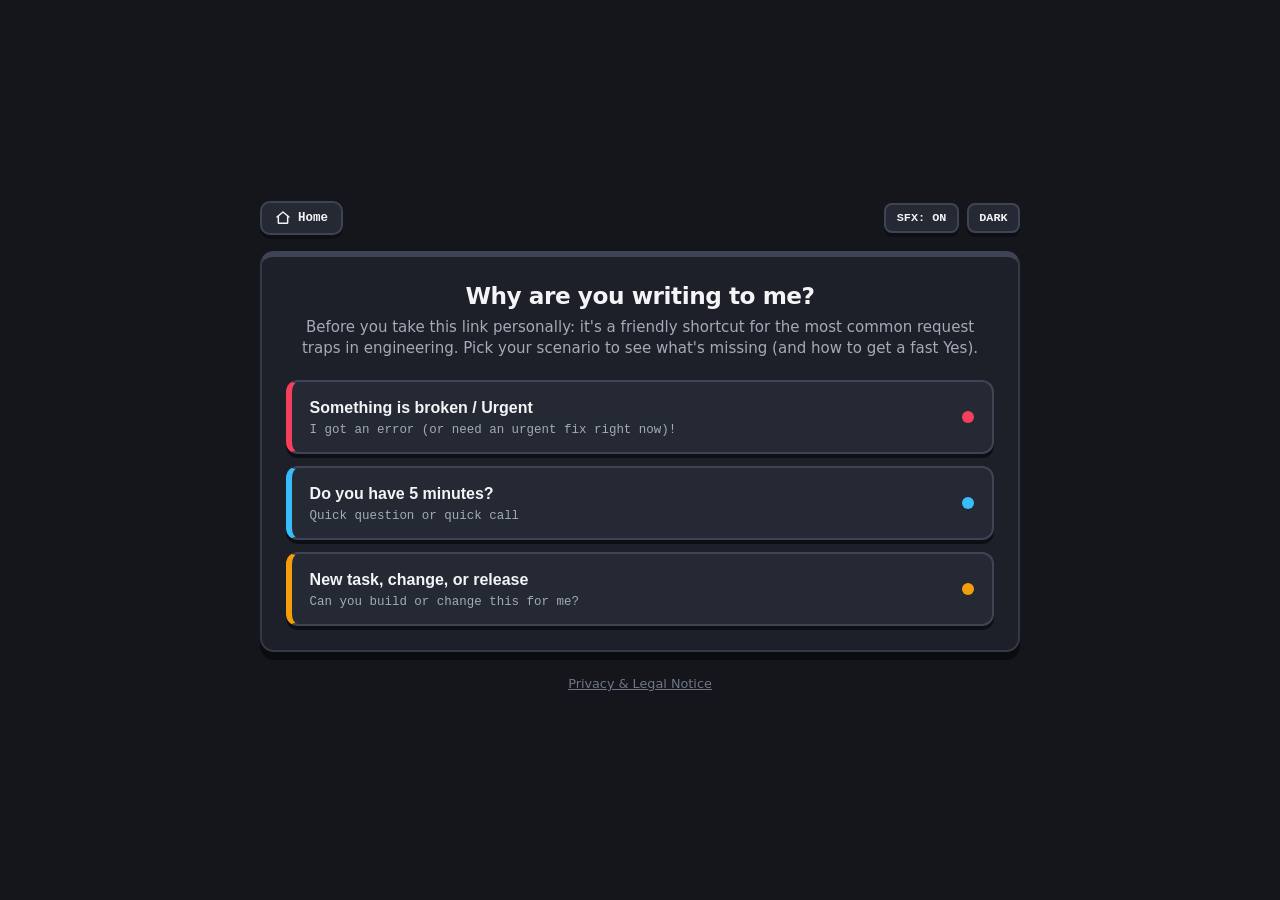
<file: docs/index.html>
<!DOCTYPE html>
<html lang="en" data-theme="dark">
<head>
  <meta charset="UTF-8">
  <meta name="viewport" content="width=device-width, initial-scale=1.0">
  <meta http-equiv="Content-Security-Policy" content="default-src 'none'; script-src 'self'; style-src 'self' 'unsafe-inline'; img-src 'self' data:; connect-src 'self'; font-src 'none'; object-src 'none'; base-uri 'self'; form-action 'none'">
  <meta name="referrer" content="no-referrer">
  <meta name="robots" content="noindex, nofollow">
  <title>no.gpurg.com</title>
  <meta name="description" content="Interactive decision tree and automated replay showing why an incomplete, urgent, or out-of-scope request is a No.">
  <meta name="author" content="Giulio Purgatorio">
  <meta name="theme-color" content="#141619">
  <link rel="icon" href="data:image/svg+xml,<svg xmlns=%22http://www.w3.org/2000/svg%22 viewBox=%220 0 32 32%22><rect width=%2232%22 height=%2232%22 rx=%226%22 fill=%22%23ef4444%22/><text x=%2216%22 y=%2222%22 font-family=%22monospace%22 font-weight=%22900%22 font-size=%2215%22 fill=%22%23ffffff%22 text-anchor=%22middle%22>NO</text></svg>">
  <link rel="stylesheet" href="css/styles.css">
</head>
<body>

  <div class="app-shell">
    <!-- Top Bar: Home on Left, Toggles on Right -->
    <header class="top-bar" role="banner">
      <div class="top-left">
        <button type="button" class="tactile-btn btn-home" id="btn-reset-tree" title="Home / Reset">
          <svg width="16" height="16" viewBox="0 0 24 24" fill="none" stroke="currentColor" stroke-width="2.2" stroke-linecap="round" stroke-linejoin="round" aria-hidden="true">
            <path d="M3 10.5L12 3l9 7.5"></path>
            <path d="M5 9.5V19a1 1 0 0 0 1 1h12a1 1 0 0 0 1-1V9.5"></path>
          </svg>
          <span>Home</span>
        </button>
      </div>

      <div class="top-right" role="toolbar" aria-label="Preferences">
        <button type="button" class="tactile-btn btn-sm" id="btn-sfx-toggle" aria-pressed="true" title="Toggle click sound">
          <span id="sfx-state-label">SFX: ON</span>
        </button>

        <button type="button" class="tactile-btn btn-sm" id="btn-theme-toggle" aria-pressed="false" title="Toggle Dark / Light mode">
          <span id="theme-state-label">DARK</span>
        </button>
      </div>
    </header>

    <!-- Light Mode Surprise Quip (shown only in Light Mode) -->
    <div class="light-mode-quip hidden" id="light-mode-quip" role="status">
      <span>Wait, you actually use Light Mode? Putting on sunglasses for my retinas. 🕶️</span>
    </div>

    <!-- Auto-Replay Strip -->
    <div class="banner-strip banner-replay hidden" id="replay-banner" role="status" aria-live="assertive">
      <span>Replaying your request...</span>
      <button type="button" class="tactile-btn btn-sm btn-accent" id="btn-skip-replay">
        Skip &rarr;
      </button>
    </div>

    <!-- Anti-Cheat Banner -->
    <div class="banner-strip banner-fault hidden" id="cheat-banner" role="alert">
      <span>Nice try forcing an approval in the URL. You actually have to pass the questions manually.</span>
      <button type="button" class="tactile-btn btn-sm" id="btn-dismiss-cheat">OK</button>
    </div>

    <!-- Main Content Area -->
    <main class="main-stage" id="triage-rack" role="main">
      <!-- Audit Trace (Hidden when empty!) -->
      <section class="trace-section hidden" id="trace-section" aria-label="Audit trace">
        <div class="trace-header">Audit trace</div>
        <div class="trace-list" id="trace-list"></div>
      </section>

      <!-- Active Question Card -->
      <section class="gate-section" id="gate-section" aria-live="polite"></section>

      <!-- Verdict & Interactive Gag Card -->
      <section class="verdict-section hidden" id="verdict-section" aria-live="polite"></section>
    </main>

    <!-- Centered Clean Footer -->
    <footer class="app-footer" role="contentinfo">
      <button type="button" class="footer-privacy-btn" id="btn-open-privacy" aria-haspopup="dialog">
        Privacy &amp; Legal Notice
      </button>
    </footer>
  </div>

  <!-- Virtual Cursor for #slug Auto-Replay -->
  <div id="virtual-cursor" class="virtual-cursor hidden" aria-hidden="true">
    <svg width="28" height="28" viewBox="0 0 28 28" fill="none" xmlns="http://www.w3.org/2000/svg">
      <path d="M4 3L23 12.5L14.5 15.5L11.5 24L4 3Z" fill="#f59e0b" stroke="#111110" stroke-width="2" stroke-linejoin="round"/>
    </svg>
  </div>

  <!-- 5-Pillar Privacy & Legal Notice Modal -->
  <div class="modal-backdrop hidden" id="privacy-modal" role="dialog" aria-modal="true" aria-labelledby="privacy-modal-title">
    <div class="modal-card">
      <div class="modal-header">
        <h2 id="privacy-modal-title" class="modal-title">Privacy &amp; Legal Notice</h2>
        <button type="button" class="tactile-btn btn-sm" id="btn-close-privacy" aria-label="Close">
          Close
        </button>
      </div>
      <div class="modal-body" id="privacy-modal-body">
        <article class="legal-pillar">
          <h3>1. Privacy &amp; Data Protection (GDPR Art. 13 &amp; Art. 6(1)(f))</h3>
          <p>
            <code>no.gpurg.com</code> is a 100% static, client-side web application operated by <strong>Giulio Purgatorio</strong> with zero application-level personal data collection, forms transmission, analytics, or user profiling. Any input in interactive widgets remains exclusively in volatile browser memory (RAM) and is discarded upon closing the tab. Standard HTTP edge logs (IP address, User-Agent, timestamp) are processed transiently by the hosting and DNS infrastructure (GitHub Pages / GitHub, Inc. and Namecheap DNS) strictly for network security and DDoS mitigation under legitimate interest (GDPR Art. 6(1)(f)). Contact: <a href="mailto:privacy@gpurg.com">privacy@gpurg.com</a>.
          </p>
        </article>
        <article class="legal-pillar">
          <h3>2. Zero Cookies &amp; Zero Client Storage (ePrivacy Directive 2002/58/EC Art. 5(3))</h3>
          <p>
            This site sets <strong>zero HTTP cookies</strong> (first-party or third-party) and uses <strong>zero client-side storage mechanisms</strong> (no <code>localStorage</code>, <code>sessionStorage</code>, <code>IndexedDB</code>, or browser fingerprinting). Route state is handled solely via client-side URL hash fragments (<code>#slug</code>), which are never sent in HTTP requests per RFC 3986, exempting this site from cookie consent banners under Art. 5(3).
          </p>
        </article>
        <article class="legal-pillar">
          <h3>3. Zero Third-Party Requests (Browser-Enforced CSP)</h3>
          <p>
            All styles, scripts, vector graphics, and synthesized audio use self-hosted assets, native browser APIs, and system font stacks (<code>system-ui</code>, <code>ui-monospace</code>) enforced by a strict <code>Content-Security-Policy (default-src 'none')</code> and <code>no-referrer</code> policy. Your browser never initiates outbound connections to external font providers, CDNs, or third-party domains.
          </p>
        </article>
        <article class="legal-pillar">
          <h3>4. Non-Affiliation, Nominative Fair Use &amp; Credits</h3>
          <p>
            This site is an independent personal initiative and is not affiliated with, endorsed by, or sponsored by any past or present employer, client, academic institution, or technology vendor. All referenced trademarks and product names (including AWS, Amazon Web Services, CloudWatch, CloudTrail, Route53, S3, SQS, EventBridge, EC2, IAM, HashiCorp Terraform, Apache Kafka, and Google) belong to their respective owners and are used strictly under Nominative Fair Use to describe generic technical scenarios. Cultural references and aphorisms are used strictly as humorous rhetorical hyperbole and parody. Editorial inspiration credits: <em>nohello.net</em>, <em>dontasktoask.com</em>, and <em>xyproblem.info</em>. All code and inline SVG graphics are self-developed under the MIT License.
          </p>
        </article>
        <article class="legal-pillar">
          <h3>5. No Warranty &amp; Limitation of Liability (&ldquo;AS IS&rdquo;)</h3>
          <p>
            All content and interactive widgets are provided strictly <strong>&ldquo;AS IS&rdquo;</strong> for informational, educational, and portfolio/humor purposes without warranty of any kind, express or implied. Nothing on this site constitutes professional engineering, legal, or security consultancy, and the author assumes zero liability for any reliance placed on this material.
          </p>
        </article>
      </div>
    </div>
  </div>

  <script src="js/tree.js" defer></script>
  <script src="js/minigames.js" defer></script>
  <script src="js/app.js" defer></script>
</body>
</html>
</file>
<file: docs/css/styles.css>
/* ==========================================================================
   NO.GPURG.COM - TACTILE KEYCAP UI & THEME TOKENS (styles.css)
   ========================================================================== */

:root,
[data-theme="dark"] {
  --bg-page: #14161b;
  --bg-card: #1d2028;
  --bg-recessed: #121419;
  --bg-key: #252934;
  --bg-key-hover: #2d3240;

  --border-card: #343946;
  --border-key: #3e4454;
  --shadow-card: 0 8px 0 #0b0c10;
  --shadow-key: 0 4px 0 #0d0f14;

  --text-main: #f3f4f6;
  --text-sub: #a3aab8;
  --text-muted: #6e7687;

  /* Friendly Semantic Severity Palette */
  --tone-danger: #f43f5e;
  --tone-danger-bg: rgba(244, 63, 94, 0.12);
  --tone-danger-border: rgba(244, 63, 94, 0.55);

  --tone-warn: #f59e0b;
  --tone-warn-bg: rgba(245, 158, 11, 0.12);
  --tone-warn-border: rgba(245, 158, 11, 0.55);

  --tone-success: #10b981;
  --tone-success-bg: rgba(16, 185, 129, 0.12);
  --tone-success-border: rgba(16, 185, 129, 0.55);

  --tone-info: #38bdf8;
  --tone-info-bg: rgba(56, 189, 248, 0.12);
  --tone-info-border: rgba(56, 189, 248, 0.55);

  --tone-neutral: #a78bfa;
  --tone-neutral-bg: rgba(167, 139, 250, 0.12);
  --tone-neutral-border: rgba(167, 139, 250, 0.55);

  --font-sans: system-ui, -apple-system, BlinkMacSystemFont, 'Segoe UI', Roboto, Helvetica, Arial, sans-serif;
  --font-mono: ui-monospace, SFMono-Regular, Menlo, Monaco, Consolas, 'Liberation Mono', 'Courier New', monospace;
}

[data-theme="light"] {
  --bg-page: #f4f1ea;
  --bg-card: #ffffff;
  --bg-recessed: #ebe6dc;
  --bg-key: #fcfbf9;
  --bg-key-hover: #f3efe6;

  --border-card: #27272a;
  --border-key: #3f3f46;
  --shadow-card: 0 7px 0 #27272a;
  --shadow-key: 0 4px 0 #27272a;

  --text-main: #18181b;
  --text-sub: #52525b;
  --text-muted: #71717a;

  --tone-danger: #e11d48;
  --tone-danger-bg: rgba(225, 29, 72, 0.09);
  --tone-danger-border: #e11d48;

  --tone-warn: #d97706;
  --tone-warn-bg: rgba(217, 119, 6, 0.1);
  --tone-warn-border: #d97706;

  --tone-success: #059669;
  --tone-success-bg: rgba(5, 150, 105, 0.1);
  --tone-success-border: #059669;

  --tone-info: #0284c7;
  --tone-info-bg: rgba(2, 132, 199, 0.09);
  --tone-info-border: #0284c7;

  --tone-neutral: #7c3aed;
  --tone-neutral-bg: rgba(124, 58, 237, 0.09);
  --tone-neutral-border: #7c3aed;
}

*, *::before, *::after {
  box-sizing: border-box;
  margin: 0;
  padding: 0;
}

html {
  font-family: var(--font-sans);
  background-color: var(--bg-page);
  color: var(--text-main);
  -webkit-font-smoothing: antialiased;
  -moz-osx-font-smoothing: grayscale;
  transition: background-color 0.15s ease, color 0.15s ease;
}

body {
  min-height: 100vh;
  padding: 1.5rem 1rem;
  display: flex;
  flex-direction: column;
  justify-content: center;
  align-items: center;
}

.hidden {
  display: none !important;
}

/* ==========================================================================
   APP SHELL (CENTERED X & Y)
   ========================================================================== */

.app-shell {
  width: 100%;
  max-width: 760px;
  display: flex;
  flex-direction: column;
  gap: 1rem;
}

/* Top Bar */
.top-bar {
  display: flex;
  justify-content: space-between;
  align-items: center;
  gap: 0.75rem;
}

.top-left,
.top-right {
  display: flex;
  align-items: center;
  gap: 0.5rem;
  flex-wrap: wrap;
}

/* Tactile Physical Keycap Buttons */
.tactile-btn {
  appearance: none;
  background: var(--bg-key);
  color: var(--text-main);
  border: 2px solid var(--border-key);
  border-radius: 10px;
  box-shadow: var(--shadow-key);
  font-family: var(--font-mono);
  font-size: 0.78rem;
  font-weight: 700;
  padding: 0.45rem 0.8rem;
  cursor: pointer;
  display: inline-flex;
  align-items: center;
  gap: 0.45rem;
  user-select: none;
  text-decoration: none;
  transition: transform 0.06s ease, box-shadow 0.06s ease, background-color 0.1s ease, border-color 0.1s ease;
}

.tactile-btn:hover {
  background: var(--bg-key-hover);
  border-color: var(--text-sub);
}

.tactile-btn:active,
.cursor-pressed {
  transform: translateY(3px) !important;
  box-shadow: 0 1px 0 #0d0f14 !important;
}

.btn-sm {
  padding: 0.35rem 0.65rem;
  font-size: 0.74rem;
  border-radius: 8px;
}

.btn-accent {
  background: var(--tone-warn);
  color: #111110;
  border-color: #111110;
}

.btn-accent:hover {
  background: #fbbf24;
  color: #111110;
  border-color: #111110;
}

/* Light Mode Surprise Quip */
.light-mode-quip {
  background: var(--tone-warn-bg);
  border: 2px solid var(--tone-warn-border);
  border-radius: 10px;
  padding: 0.55rem 0.9rem;
  font-size: 0.84rem;
  font-weight: 600;
  color: var(--text-main);
  text-align: center;
}

/* Banners */
.banner-strip {
  display: flex;
  justify-content: space-between;
  align-items: center;
  gap: 0.75rem;
  padding: 0.65rem 1rem;
  border-radius: 10px;
  font-size: 0.85rem;
  font-weight: 600;
}

.banner-replay {
  background: var(--tone-warn-bg);
  border: 2px solid var(--tone-warn-border);
}

.banner-fault {
  background: var(--tone-danger-bg);
  border: 2px solid var(--tone-danger-border);
}

/* ==========================================================================
   AUDIT TRACE (ONLY SHOWN WHEN STEPS > 0)
   ========================================================================== */

.main-stage {
  display: flex;
  flex-direction: column;
  gap: 1rem;
}

.trace-section {
  background: var(--bg-recessed);
  border: 2px solid var(--border-card);
  border-radius: 12px;
  padding: 0.75rem 1rem;
}

.trace-header {
  font-family: var(--font-mono);
  font-size: 0.72rem;
  font-weight: 700;
  text-transform: uppercase;
  letter-spacing: 0.06em;
  color: var(--text-muted);
  margin-bottom: 0.5rem;
}

.trace-list {
  display: flex;
  flex-direction: column;
  gap: 0.45rem;
}

.trace-row {
  display: flex;
  justify-content: space-between;
  align-items: center;
  gap: 0.75rem;
  padding: 0.45rem 0.7rem;
  background: var(--bg-card);
  border: 1px solid var(--border-card);
  border-left: 4px solid var(--border-key);
  border-radius: 8px;
  font-size: 0.82rem;
}

.trace-row.tone-danger { border-left-color: var(--tone-danger); }
.trace-row.tone-warn   { border-left-color: var(--tone-warn); }
.trace-row.tone-success{ border-left-color: var(--tone-success); }
.trace-row.tone-info   { border-left-color: var(--tone-info); }
.trace-row.tone-neutral{ border-left-color: var(--tone-neutral); }

.trace-row-left {
  display: flex;
  align-items: center;
  gap: 0.5rem;
  flex-wrap: wrap;
}

.trace-question {
  color: var(--text-sub);
}

.trace-arrow {
  color: var(--text-muted);
  font-weight: 700;
}

.trace-answer {
  color: var(--text-main);
  font-weight: 700;
}

.trace-rewind-btn {
  appearance: none;
  background: transparent;
  color: var(--text-sub);
  border: 1px solid var(--border-key);
  border-radius: 6px;
  padding: 0.2rem 0.5rem;
  font-family: var(--font-mono);
  font-size: 0.68rem;
  font-weight: 600;
  cursor: pointer;
  flex-shrink: 0;
}

.trace-rewind-btn:hover {
  color: var(--text-main);
  border-color: var(--text-main);
}

/* ==========================================================================
   ACTIVE QUESTION CARD & SEVERITY-COLORED OPTIONS
   ========================================================================== */

.gate-module {
  background: var(--bg-card);
  border: 2px solid var(--border-card);
  border-top: 6px solid var(--border-key);
  border-radius: 14px;
  padding: 1.5rem;
  box-shadow: var(--shadow-card);
  transition: border-color 0.15s ease;
}

/* Gate inherits the tone of the branch! */
.gate-module.gate-tone-danger  { border-top-color: var(--tone-danger); }
.gate-module.gate-tone-warn    { border-top-color: var(--tone-warn); }
.gate-module.gate-tone-success { border-top-color: var(--tone-success); }
.gate-module.gate-tone-info    { border-top-color: var(--tone-info); }
.gate-module.gate-tone-neutral { border-top-color: var(--tone-neutral); }

.gate-prompt {
  font-size: 1.45rem;
  font-weight: 800;
  letter-spacing: -0.02em;
  line-height: 1.25;
  margin-bottom: 0.4rem;
  text-align: center;
}

.gate-subtext {
  font-size: 0.94rem;
  color: var(--text-sub);
  margin-bottom: 1.25rem;
  line-height: 1.45;
  text-align: center;
}

.options-rack {
  display: flex;
  flex-direction: column;
  gap: 0.75rem;
}

.option-key {
  appearance: none;
  width: 100%;
  text-align: left;
  background: var(--bg-key);
  color: var(--text-main);
  border: 2px solid var(--border-key);
  border-left-width: 6px;
  border-radius: 12px;
  box-shadow: var(--shadow-key);
  padding: 0.95rem 1.1rem;
  cursor: pointer;
  display: flex;
  align-items: center;
  justify-content: space-between;
  gap: 1rem;
  transition: transform 0.06s ease, box-shadow 0.06s ease, border-color 0.12s ease, background-color 0.12s ease;
}

.option-key:active,
.option-key.cursor-pressed {
  transform: translateY(3px) !important;
  box-shadow: 0 1px 0 #0d0f14 !important;
}

/* Option Severity Colors */
.option-key.tone-danger {
  border-left-color: var(--tone-danger);
}
.option-key.tone-danger:hover,
.option-key.tone-danger.cursor-pressed {
  border-color: var(--tone-danger);
  background: var(--tone-danger-bg);
}

.option-key.tone-warn {
  border-left-color: var(--tone-warn);
}
.option-key.tone-warn:hover,
.option-key.tone-warn.cursor-pressed {
  border-color: var(--tone-warn);
  background: var(--tone-warn-bg);
}

.option-key.tone-success {
  border-left-color: var(--tone-success);
}
.option-key.tone-success:hover,
.option-key.tone-success.cursor-pressed {
  border-color: var(--tone-success);
  background: var(--tone-success-bg);
}

.option-key.tone-info {
  border-left-color: var(--tone-info);
}
.option-key.tone-info:hover,
.option-key.tone-info.cursor-pressed {
  border-color: var(--tone-info);
  background: var(--tone-info-bg);
}

.option-key.tone-neutral {
  border-left-color: var(--tone-neutral);
}
.option-key.tone-neutral:hover,
.option-key.tone-neutral.cursor-pressed {
  border-color: var(--tone-neutral);
  background: var(--tone-neutral-bg);
}

.option-content {
  display: flex;
  flex-direction: column;
  gap: 0.25rem;
  flex: 1;
}

.option-label {
  font-size: 1rem;
  font-weight: 700;
  line-height: 1.35;
}

.option-quote {
  font-family: var(--font-mono);
  font-size: 0.78rem;
  color: var(--text-sub);
}

.option-dot {
  width: 12px;
  height: 12px;
  border-radius: 50%;
  flex-shrink: 0;
}

.tone-danger .option-dot  { background: var(--tone-danger); }
.tone-warn .option-dot    { background: var(--tone-warn); }
.tone-success .option-dot { background: var(--tone-success); }
.tone-info .option-dot    { background: var(--tone-info); }
.tone-neutral .option-dot { background: var(--tone-neutral); }

/* ==========================================================================
   VERDICT CARD & INTERACTIVE GAG BAY
   ========================================================================== */

.verdict-card {
  background: var(--bg-card);
  border: 2px solid var(--border-card);
  border-radius: 14px;
  box-shadow: var(--shadow-card);
  overflow: hidden;
}

.verdict-card.verdict-no {
  border-top: 7px solid var(--tone-danger);
}

.verdict-card.verdict-yes {
  border-top: 7px solid var(--tone-success);
}

.verdict-top {
  padding: 1.4rem 1.5rem;
  border-bottom: 2px solid var(--border-card);
  display: flex;
  flex-direction: column;
  align-items: center;
  text-align: center;
  gap: 0.65rem;
}

.verdict-headline {
  display: flex;
  align-items: baseline;
  justify-content: center;
  flex-wrap: wrap;
  gap: 0.75rem;
}

.verdict-giant-word {
  font-family: var(--font-mono);
  font-size: 2.75rem;
  font-weight: 900;
  letter-spacing: -0.04em;
  line-height: 1;
}

.verdict-no .verdict-giant-word {
  color: var(--tone-danger);
}

.verdict-yes .verdict-giant-word {
  color: var(--tone-success);
}

.verdict-title {
  font-size: 1.4rem;
  font-weight: 800;
  letter-spacing: -0.02em;
  line-height: 1.25;
}

.verdict-quote {
  font-family: var(--font-mono);
  font-size: 0.84rem;
  color: var(--text-main);
  background: var(--tone-warn-bg);
  border: 1px solid var(--tone-warn-border);
  border-radius: 8px;
  padding: 0.5rem 0.9rem;
  text-align: center;
}

.verdict-summary {
  font-size: 0.95rem;
  color: var(--text-sub);
  line-height: 1.5;
  text-align: center;
}

.gag-bay {
  padding: 1.4rem 1.5rem;
  background: var(--bg-recessed);
}

/* Bad vs Good Comparison Block (nohello style) */
.comparison-grid {
  display: grid;
  grid-template-columns: 1fr 1fr;
  gap: 0.85rem;
  margin-top: 1.15rem;
}

.cmp-box {
  background: var(--bg-card);
  border: 2px solid var(--border-card);
  border-radius: 10px;
  padding: 0.95rem;
  display: flex;
  flex-direction: column;
  gap: 0.45rem;
}

.cmp-box.cmp-bad {
  border-left: 5px solid var(--tone-danger);
}

.cmp-box.cmp-good {
  border-left: 5px solid var(--tone-success);
}

.cmp-header {
  font-family: var(--font-mono);
  font-size: 0.74rem;
  font-weight: 800;
  letter-spacing: 0.04em;
}

.cmp-bad .cmp-header {
  color: var(--tone-danger);
}

.cmp-good .cmp-header {
  color: var(--tone-success);
}

.cmp-list {
  margin: 0;
  padding-left: 1.15rem;
  display: flex;
  flex-direction: column;
  gap: 0.38rem;
  font-family: var(--font-mono);
  font-size: 0.78rem;
  line-height: 1.48;
  color: var(--text-main);
}

.cmp-list li::marker {
  color: var(--text-muted);
}

.cmp-bad .cmp-list li::marker {
  color: var(--tone-danger);
}

.cmp-good .cmp-list li::marker {
  color: var(--tone-success);
}

/* ==========================================================================
   INTERACTIVE HARDWARE GAG WIDGETS
   ========================================================================== */

/* 1. #pick2 — Mechanical Toggle Switches */
.pick2-rack {
  display: grid;
  grid-template-columns: repeat(3, 1fr);
  gap: 0.85rem;
}

.mech-switch-unit {
  appearance: none;
  background: var(--bg-card);
  color: var(--text-main);
  border: 2px solid var(--border-card);
  border-radius: 12px;
  box-shadow: var(--shadow-key);
  padding: 1rem 0.75rem;
  display: flex;
  flex-direction: column;
  align-items: center;
  gap: 0.6rem;
  cursor: pointer;
  user-select: none;
  transition: border-color 0.12s ease, background-color 0.12s ease;
}

.mech-switch-unit.is-on {
  border-color: var(--tone-success);
  background: var(--tone-success-bg);
}

.mech-switch-title {
  font-family: var(--font-mono);
  font-size: 1rem;
  font-weight: 900;
  letter-spacing: 0.05em;
}

.mech-switch-sub {
  font-size: 0.75rem;
  color: var(--text-sub);
  text-align: center;
}

.switch-well {
  width: 52px;
  height: 86px;
  background: var(--bg-recessed);
  border: 2px solid var(--border-key);
  border-radius: 10px;
  padding: 4px;
  display: flex;
  flex-direction: column;
  justify-content: flex-end;
}

.mech-switch-unit.is-on .switch-well {
  justify-content: flex-start;
}

.switch-actuator {
  width: 100%;
  height: 38px;
  background: var(--bg-key);
  border: 2px solid var(--border-key);
  border-radius: 6px;
  box-shadow: 0 2px 0 rgba(0, 0, 0, 0.35);
}

.mech-switch-unit.is-on .switch-actuator {
  background-color: var(--tone-success);
  border-color: #065f46;
}

.switch-state-text {
  font-family: var(--font-mono);
  font-size: 0.74rem;
  font-weight: 800;
}

.readout-box {
  margin-top: 0.9rem;
  background: var(--bg-card);
  border: 2px solid var(--border-card);
  border-radius: 10px;
  padding: 0.95rem 1.1rem;
  display: flex;
  flex-direction: column;
  justify-content: center;
  align-items: center;
  text-align: center;
}

.readout-box .cmp-list {
  text-align: left;
  align-self: stretch;
}

.yolo-action-wrap {
  display: flex;
  flex-direction: column;
  align-items: center;
  width: 100%;
}

.readout-title {
  font-family: var(--font-mono);
  font-size: 0.72rem;
  font-weight: 700;
  color: var(--text-muted);
  text-transform: uppercase;
  letter-spacing: 0.05em;
  margin-bottom: 0.35rem;
}

.readout-value {
  font-size: 0.92rem;
  font-weight: 600;
  line-height: 1.45;
  color: var(--text-main);
}

/* 2. #missing-infos — Checklist Interlock */
.interlock-strip {
  display: flex;
  justify-content: center;
  align-items: center;
  flex-wrap: wrap;
  gap: 0.75rem;
}

.interlock-leds {
  display: flex;
  justify-content: center;
  flex-wrap: wrap;
  gap: 0.5rem;
}

.check-pill {
  appearance: none;
  background: var(--bg-card);
  color: var(--text-main);
  border: 2px solid var(--tone-danger-border);
  border-radius: 9px;
  box-shadow: var(--shadow-key);
  padding: 0.45rem 0.75rem;
  font-family: var(--font-mono);
  font-size: 0.76rem;
  font-weight: 700;
  cursor: pointer;
  display: inline-flex;
  align-items: center;
  gap: 0.45rem;
}

.check-pill.is-checked {
  border-color: var(--tone-success);
  background: var(--tone-success-bg);
}

/* 3. #no-agenda — Live Taximeter */
.taximeter-panel {
  display: grid;
  grid-template-columns: 1.1fr 1fr;
  gap: 0.85rem;
}

.counter-big {
  font-family: var(--font-mono);
  font-size: 1.85rem;
  font-weight: 900;
  font-variant-numeric: tabular-nums;
  color: var(--tone-danger);
  line-height: 1.15;
  margin: 0.3rem 0;
}

.stepper-row {
  display: flex;
  justify-content: center;
  align-items: center;
  gap: 0.6rem;
  margin-top: 0.75rem;
  font-family: var(--font-mono);
  font-size: 0.78rem;
  font-weight: 700;
}

.chat-sim-panel {
  background: var(--bg-card);
  border: 2px solid var(--border-card);
  border-radius: 10px;
  padding: 0.95rem;
  font-size: 0.8rem;
  display: flex;
  flex-direction: column;
  justify-content: center;
  gap: 0.45rem;
}

.chat-line {
  font-family: var(--font-mono);
  font-size: 0.75rem;
  line-height: 1.4;
  color: var(--text-sub);
}

/* 4. #for-yesterday — 5-Minute Multiplier */
.multiplier-list {
  display: flex;
  flex-direction: column;
  gap: 0.5rem;
  margin-top: 0.75rem;
}

.friction-row {
  appearance: none;
  width: 100%;
  text-align: left;
  font-family: inherit;
  color: var(--text-main);
  display: flex;
  justify-content: space-between;
  align-items: center;
  gap: 0.75rem;
  padding: 0.65rem 0.9rem;
  background: var(--bg-card);
  border: 2px solid var(--border-card);
  border-radius: 10px;
  cursor: pointer;
  font-size: 0.84rem;
  font-weight: 600;
  user-select: none;
}

.friction-row.active {
  border-color: var(--tone-warn);
  background: var(--tone-warn-bg);
}

.friction-row.yolo-danger {
  border-color: var(--tone-danger);
  background: var(--tone-danger-bg);
}

.friction-delta {
  font-family: var(--font-mono);
  font-size: 0.75rem;
  font-weight: 800;
  padding: 0.15rem 0.5rem;
  border-radius: 6px;
  background: var(--bg-recessed);
}

/* 5. #rtfm & #xy-problem — Prominent Interactive Case/Mode Tabs */
.chip-row {
  display: flex;
  justify-content: center;
  flex-wrap: wrap;
  gap: 0.5rem;
}

.case-tabs {
  display: grid;
  grid-template-columns: 1fr 1fr;
  gap: 0.65rem;
  margin-bottom: 0.85rem;
}

.case-tab-btn {
  appearance: none;
  background: var(--bg-card);
  color: var(--text-sub);
  border: 2px solid var(--border-key);
  border-radius: 10px;
  box-shadow: var(--shadow-key);
  padding: 0.7rem 0.9rem;
  font-family: var(--font-mono);
  font-size: 0.8rem;
  font-weight: 800;
  text-align: left;
  cursor: pointer;
  display: flex;
  align-items: center;
  justify-content: space-between;
  gap: 0.5rem;
  transition: transform 0.06s ease, border-color 0.12s ease, background-color 0.12s ease, color 0.12s ease;
}

.case-tab-btn:hover {
  border-color: var(--text-main);
  color: var(--text-main);
}

.case-tab-btn.is-active {
  border-color: var(--tone-warn);
  background: var(--tone-warn-bg);
  color: var(--text-main);
}

.case-tab-badge {
  font-size: 0.68rem;
  padding: 0.15rem 0.45rem;
  border-radius: 6px;
  background: var(--bg-recessed);
  border: 1px solid var(--border-key);
  flex-shrink: 0;
}

.case-tab-btn.is-active .case-tab-badge {
  background: var(--tone-warn);
  color: #111110;
  border-color: #111110;
}

.xy-cards-stack {
  display: flex;
  flex-direction: column;
  gap: 0.6rem;
}

.xy-step-card {
  background: var(--bg-card);
  border: 2px solid var(--border-card);
  border-left-width: 5px;
  border-radius: 10px;
  padding: 0.75rem 0.95rem;
  display: flex;
  flex-direction: column;
  gap: 0.25rem;
}

.xy-step-card.xy-bad {
  border-left-color: var(--tone-danger);
}

.xy-step-card.xy-good {
  border-left-color: var(--tone-success);
}

.xy-step-card.xy-fallout {
  border-left-color: var(--tone-warn);
  background: var(--tone-warn-bg);
}

.xy-step-label {
  font-family: var(--font-mono);
  font-size: 0.7rem;
  font-weight: 800;
  text-transform: uppercase;
  letter-spacing: 0.04em;
}

.xy-bad .xy-step-label { color: var(--tone-danger); }
.xy-good .xy-step-label { color: var(--tone-success); }
.xy-fallout .xy-step-label { color: var(--tone-warn); }

.xy-step-text {
  font-size: 0.88rem;
  font-weight: 600;
  line-height: 1.42;
  color: var(--text-main);
}

/* 6. #wheel */
.wheel-console {
  display: grid;
  grid-template-columns: 1fr 1fr;
  gap: 0.85rem;
}

.wheel-slots {
  display: grid;
  grid-template-columns: 1fr 1fr;
  gap: 0.45rem;
}

.wheel-slot {
  padding: 0.55rem 0.65rem;
  background: var(--bg-card);
  border: 2px solid var(--border-card);
  border-radius: 8px;
  font-family: var(--font-mono);
  font-size: 0.72rem;
  font-weight: 700;
  color: var(--text-sub);
  display: flex;
  align-items: center;
  justify-content: center;
  text-align: center;
}

.wheel-slot.active-slot {
  background: var(--tone-warn);
  color: #111110;
  border-color: #111110;
}

/* ==========================================================================
   VIRTUAL CURSOR (AUTO-REPLAY)
   ========================================================================== */

.virtual-cursor {
  position: fixed;
  top: 0;
  left: 0;
  z-index: 9999;
  pointer-events: none;
  display: flex;
  align-items: center;
  transition: transform 0.5s cubic-bezier(0.22, 1, 0.36, 1);
  will-change: transform;
}

.virtual-cursor.clicking svg {
  transform: scale(0.82);
}

/* ==========================================================================
   CENTERED FOOTER & MODAL
   ========================================================================== */

.app-footer {
  display: flex;
  justify-content: center;
  align-items: center;
  padding: 0.5rem 0;
}

.footer-privacy-btn {
  appearance: none;
  background: none;
  border: none;
  color: var(--text-muted);
  font-family: var(--font-sans);
  font-size: 0.8rem;
  font-weight: 500;
  text-decoration: underline;
  cursor: pointer;
}

.footer-privacy-btn:hover {
  color: var(--text-main);
}

/* Modal */
.modal-backdrop {
  position: fixed;
  inset: 0;
  background: rgba(0, 0, 0, 0.75);
  z-index: 10000;
  display: flex;
  align-items: center;
  justify-content: center;
  padding: 1rem;
}

.modal-card {
  background: var(--bg-card);
  border: 2px solid var(--border-card);
  border-radius: 14px;
  box-shadow: var(--shadow-card);
  max-width: 660px;
  width: 100%;
  max-height: 86vh;
  display: flex;
  flex-direction: column;
  overflow: hidden;
}

.modal-header {
  padding: 1rem 1.25rem;
  border-bottom: 2px solid var(--border-card);
  display: flex;
  justify-content: space-between;
  align-items: center;
  gap: 1rem;
}

.modal-title {
  font-size: 1.05rem;
  font-weight: 800;
}

.modal-body {
  padding: 1.25rem;
  overflow-y: auto;
  display: flex;
  flex-direction: column;
  gap: 0.9rem;
}

.legal-pillar {
  background: var(--bg-recessed);
  border: 1px solid var(--border-card);
  border-radius: 10px;
  padding: 0.85rem 1rem;
}

.legal-pillar h3 {
  font-size: 0.84rem;
  font-weight: 700;
  color: var(--tone-warn);
  margin-bottom: 0.3rem;
}

.legal-pillar p {
  font-size: 0.82rem;
  color: var(--text-sub);
  line-height: 1.5;
}

.legal-pillar a {
  color: var(--text-main);
}

/* ==========================================================================
   RESPONSIVE BREAKPOINTS
   ========================================================================== */

@media (max-width: 680px) {
  .comparison-grid,
  .taximeter-panel,
  .wheel-console,
  .pick2-rack,
  .case-tabs {
    grid-template-columns: 1fr;
  }

  .verdict-giant-word {
    font-size: 2.2rem;
  }

  .gate-prompt {
    font-size: 1.22rem;
  }
}
</file>
